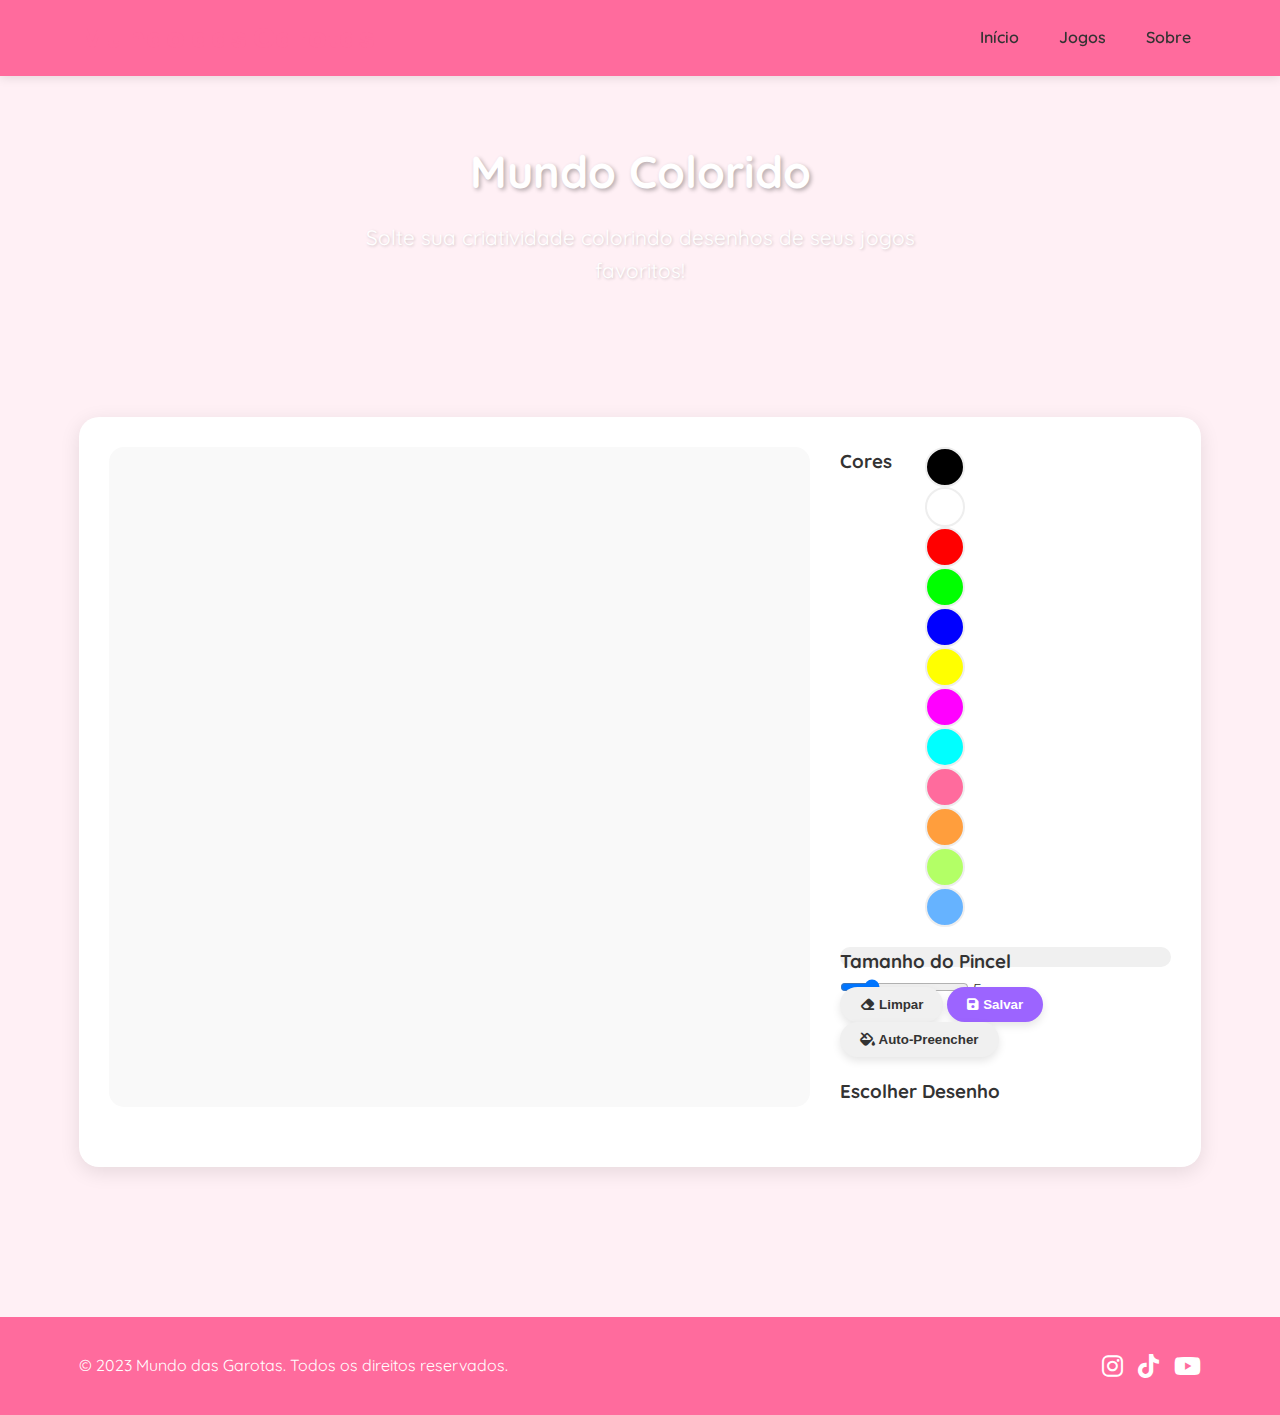
<file: jogos/colorir.html>
<!DOCTYPE html>
<html lang="pt-br">
<head>
    <meta charset="UTF-8">
    <meta name="viewport" content="width=device-width, initial-scale=1.0">
    <title>Mundo Colorido - Mundo das Garotas</title>
    <link rel="stylesheet" href="../css/style.css">
    <link rel="stylesheet" href="../css/colorir.css">
    <link rel="stylesheet" href="https://cdnjs.cloudflare.com/ajax/libs/font-awesome/6.4.0/css/all.min.css">
    <link href="https://fonts.googleapis.com/css2?family=Poppins:wght@300;400;500;600;700&family=Quicksand:wght@400;500;600;700&display=swap" rel="stylesheet">
</head>
<body>
    <header>
        <div class="container">
            <h1>Mundo das Garotas</h1>
            <nav>
                <ul>
                    <li><a href="../index.html">Início</a></li>
                    <li><a href="../jogos.html">Jogos</a></li>
                    <li><a href="../index.html#sobre">Sobre</a></li>
                </ul>
            </nav>
        </div>
    </header>

    <main>
        <section class="jogo-banner">
            <div class="container">
                <h2>Mundo Colorido</h2>
                <p>Solte sua criatividade colorindo desenhos de seus jogos favoritos!</p>
            </div>
        </section>

        <section class="jogo-area">
            <div class="container">
                <div class="jogo-container">
                    <div class="colorir-container">
                        <div class="desenho-container">
                            <div id="desenho-area">
                                <!-- O SVG será carregado aqui via JavaScript -->
                            </div>
                        </div>
                        
                        <div class="ferramentas-container">
                            <div class="paleta-cores">
                                <h3>Cores</h3>
                                <div class="cores">
                                    <div class="cor" data-cor="#000000" style="background-color: #000000;"></div>
                                    <div class="cor" data-cor="#ffffff" style="background-color: #ffffff;"></div>
                                    <div class="cor" data-cor="#ff0000" style="background-color: #ff0000;"></div>
                                    <div class="cor" data-cor="#00ff00" style="background-color: #00ff00;"></div>
                                    <div class="cor" data-cor="#0000ff" style="background-color: #0000ff;"></div>
                                    <div class="cor" data-cor="#ffff00" style="background-color: #ffff00;"></div>
                                    <div class="cor" data-cor="#ff00ff" style="background-color: #ff00ff;"></div>
                                    <div class="cor" data-cor="#00ffff" style="background-color: #00ffff;"></div>
                                    <div class="cor" data-cor="#ff6b9d" style="background-color: #ff6b9d;"></div>
                                    <div class="cor" data-cor="#ff9e3d" style="background-color: #ff9e3d;"></div>
                                    <div class="cor" data-cor="#b3ff66" style="background-color: #b3ff66;"></div>
                                    <div class="cor" data-cor="#66b3ff" style="background-color: #66b3ff;"></div>
                                </div>
                            </div>
                            
                            <div class="tamanho-pincel">
                                <h3>Tamanho do Pincel</h3>
                                <input type="range" id="pincel-tamanho" min="1" max="20" value="5">
                                <span id="tamanho-valor">5</span>
                            </div>
                            
                            <div class="acoes">
                                <button id="limpar" class="btn btn-secondary">
                                    <i class="fas fa-eraser"></i>
                                    Limpar
                                </button>
                                <button id="salvar" class="btn">
                                    <i class="fas fa-save"></i>
                                    Salvar
                                </button>
                                <button id="preencher" class="btn btn-secondary">
                                    <i class="fas fa-fill-drip"></i>
                                    Auto-Preencher
                                </button>
                            </div>
                            
                            <div class="escolher-desenho">
                                <h3>Escolher Desenho</h3>
                                <div class="lista-desenhos">
                                    <!-- Os desenhos serão adicionados via JavaScript -->
                                </div>
                            </div>
                        </div>
                    </div>
                </div>
            </div>
        </section>
    </main>

    <footer>
        <div class="container">
            <p>&copy; 2023 Mundo das Garotas. Todos os direitos reservados.</p>
            <div class="social">
                <a href="#"><i class="fab fa-instagram"></i></a>
                <a href="#"><i class="fab fa-tiktok"></i></a>
                <a href="#"><i class="fab fa-youtube"></i></a>
            </div>
        </div>
    </footer>

    <script src="../js/colorir.js"></script>
</body>
</html>
</file>
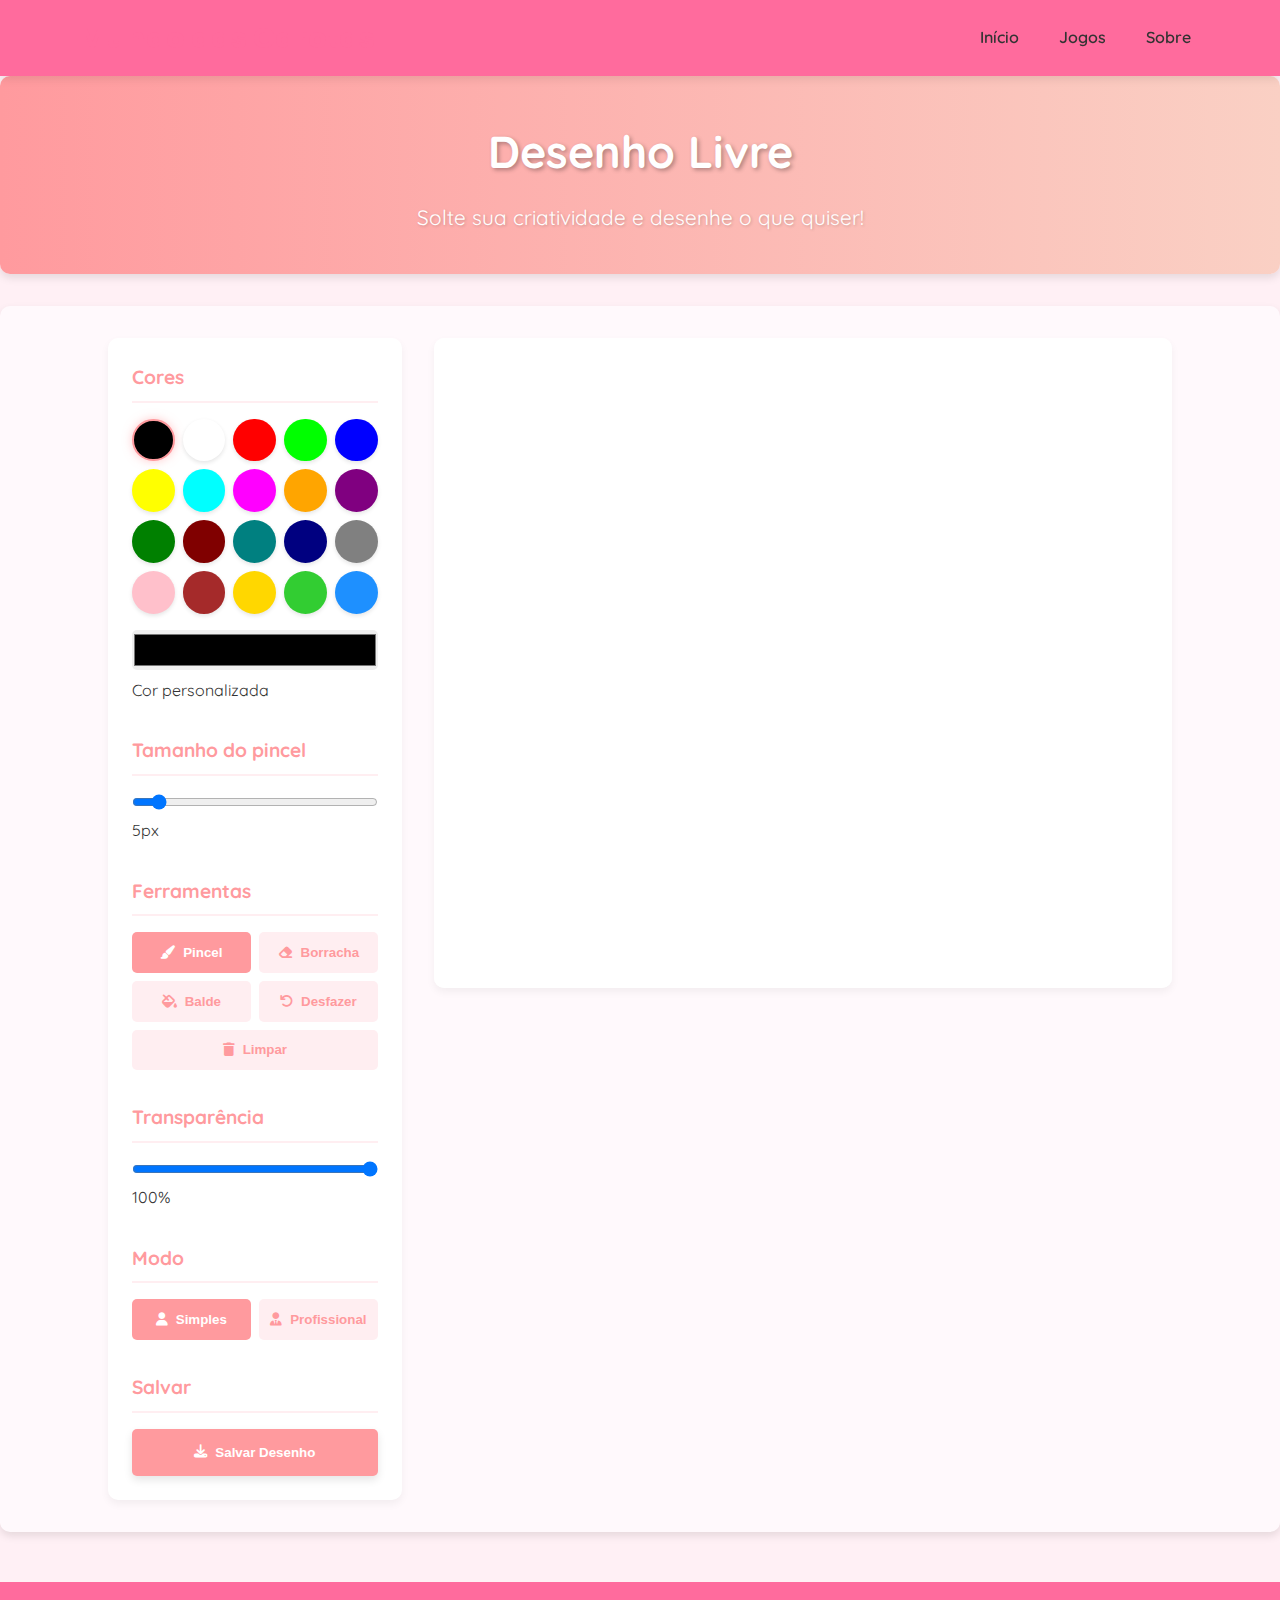
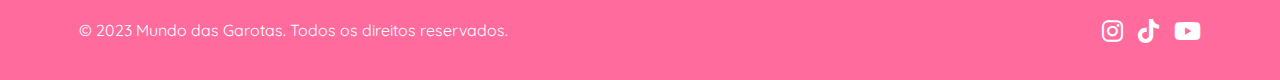
<file: jogos/desenhar.html>
<!DOCTYPE html>
<html lang="pt-br">
<head>
    <meta charset="UTF-8">
    <meta name="viewport" content="width=device-width, initial-scale=1.0">
    <title>Desenho Livre - Mundo das Garotas</title>
    <link rel="stylesheet" href="../css/style.css">
    <link rel="stylesheet" href="../css/desenhar.css">
    <link rel="stylesheet" href="https://cdnjs.cloudflare.com/ajax/libs/font-awesome/6.4.0/css/all.min.css">
    <link href="https://fonts.googleapis.com/css2?family=Poppins:wght@300;400;500;600;700&family=Quicksand:wght@400;500;600;700&display=swap" rel="stylesheet">
</head>
<body>
    <header>
        <div class="container">
            <h1>Mundo das Garotas</h1>
            <nav>
                <ul>
                    <li><a href="../index.html">Início</a></li>
                    <li><a href="../jogos.html">Jogos</a></li>
                    <li><a href="../index.html#sobre">Sobre</a></li>
                </ul>
            </nav>
        </div>
    </header>

    <main>
        <section class="jogo-banner">
            <div class="container">
                <h2>Desenho Livre</h2>
                <p>Solte sua criatividade e desenhe o que quiser!</p>
            </div>
        </section>

        <section class="jogo-area">
            <div class="container">
                <div class="jogo-container">
                    <div class="ferramentas-container">
                        <div class="ferramenta-grupo">
                            <h3>Cores</h3>
                            <div class="paleta-cores">
                                <!-- Cores serão adicionadas via JavaScript -->
                            </div>
                            <input type="color" id="cor-personalizada" value="#000000">
                            <label for="cor-personalizada">Cor personalizada</label>
                        </div>
                        
                        <div class="ferramenta-grupo">
                            <h3>Tamanho do pincel</h3>
                            <input type="range" id="tamanho-pincel" min="1" max="50" value="5">
                            <span id="tamanho-valor">5px</span>
                        </div>
                        
                        <div class="ferramenta-grupo">
                            <h3>Ferramentas</h3>
                            <div class="botoes-ferramentas">
                                <button id="pincel" class="ferramenta-btn ativa">
                                    <i class="fas fa-paint-brush"></i> Pincel
                                </button>
                                <button id="borracha" class="ferramenta-btn">
                                    <i class="fas fa-eraser"></i> Borracha
                                </button>
                                <button id="balde" class="ferramenta-btn">
                                    <i class="fas fa-fill-drip"></i> Balde
                                </button>
                                <button id="desfazer" class="ferramenta-btn">
                                    <i class="fas fa-undo"></i> Desfazer
                                </button>
                                <button id="limpar" class="ferramenta-btn">
                                    <i class="fas fa-trash"></i> Limpar
                                </button>
                            </div>
                        </div>
                        
                        <div class="ferramenta-grupo">
                            <h3>Transparência</h3>
                            <input type="range" id="transparencia" min="0" max="100" value="100">
                            <span id="transparencia-valor">100%</span>
                        </div>
                        
                        <div class="ferramenta-grupo">
                            <h3>Modo</h3>
                            <div class="botoes-ferramentas">
                                <button id="modo-simples" class="ferramenta-btn ativa">
                                    <i class="fas fa-user"></i> Simples
                                </button>
                                <button id="modo-pro" class="ferramenta-btn">
                                    <i class="fas fa-user-tie"></i> Profissional
                                </button>
                            </div>
                        </div>
                        
                        <div id="camadas-container" class="ferramenta-grupo" style="display: none;">
                            <h3>Camadas</h3>
                            <div id="lista-camadas">
                                <div class="camada-item ativa" data-id="0">
                                    <span>Camada 1</span>
                                    <div class="camada-controles">
                                        <button class="camada-visibilidade"><i class="fas fa-eye"></i></button>
                                        <button class="camada-excluir"><i class="fas fa-times"></i></button>
                                    </div>
                                </div>
                            </div>
                            <button id="adicionar-camada" class="btn-secondary">
                                <i class="fas fa-plus"></i> Nova Camada
                            </button>
                        </div>
                        
                        <div class="ferramenta-grupo">
                            <h3>Salvar</h3>
                            <button id="salvar" class="btn">
                                <i class="fas fa-download"></i> Salvar Desenho
                            </button>
                        </div>
                    </div>
                    
                    <div class="canvas-container">
                        <canvas id="desenho-canvas"></canvas>
                    </div>
                </div>
            </div>
        </section>
    </main>

    <footer>
        <div class="container">
            <p>&copy; 2023 Mundo das Garotas. Todos os direitos reservados.</p>
            <div class="social">
                <a href="#"><i class="fab fa-instagram"></i></a>
                <a href="#"><i class="fab fa-tiktok"></i></a>
                <a href="#"><i class="fab fa-youtube"></i></a>
            </div>
        </div>
    </footer>

    <script src="../js/desenhar.js"></script>
</body>
</html>
</file>
<file: css/style.css>
/* Estilos Gerais */
:root {
    --primary-color: #ff6b9d;
    --secondary-color: #9c64ff;
    --accent-color: #5ce1e6;
    --dark-color: #333333;
    --light-color: #ffffff;
    --background-color: #fff0f5;
}

* {
    margin: 0;
    padding: 0;
    box-sizing: border-box;
}

body {
    font-family: 'Quicksand', sans-serif;
    background-color: var(--background-color);
    color: var(--dark-color);
    line-height: 1.6;
}

.container {
    width: 90%;
    max-width: 1200px;
    margin: 0 auto;
    padding: 0 15px;
}

a {
    text-decoration: none;
    color: inherit;
}

ul {
    list-style: none;
}

img {
    max-width: 100%;
    height: auto;
    border-radius: 10px;
}

.btn {
    display: inline-block;
    background-color: var(--secondary-color);
    color: var(--light-color);
    padding: 10px 20px;
    border-radius: 30px;
    font-weight: 600;
    transition: all 0.3s ease;
    border: none;
    cursor: pointer;
    box-shadow: 0 4px 8px rgba(0, 0, 0, 0.1);
}

.btn:hover {
    background-color: var(--accent-color);
    transform: translateY(-3px);
    box-shadow: 0 6px 12px rgba(0, 0, 0, 0.15);
}

/* Header */
header {
    background-color: var(--primary-color);
    box-shadow: 0 2px 10px rgba(0, 0, 0, 0.1);
    position: sticky;
    top: 0;
    z-index: 100;
}

header .container {
    display: flex;
    justify-content: space-between;
    align-items: center;
    padding: 15px;
}

header h1 {
    color: var(--primary-color);
    font-family: 'Poppins', sans-serif;
    font-size: 1.8rem;
}

nav ul {
    display: flex;
    gap: 20px;
}

nav a {
    font-weight: 600;
    padding: 5px 10px;
    border-radius: 20px;
    transition: all 0.3s ease;
}

nav a:hover, nav a.active {
    background-color: var(--primary-color);
    color: var(--light-color);
}

/* Hero Section */
.hero {
    background: linear-gradient(135deg, var(--primary-color), var(--secondary-color));
    color: var(--light-color);
    text-align: center;
    padding: 80px 0;
    margin-bottom: 50px;
    border-radius: 0 0 30px 30px;
}

.hero h2 {
    font-size: 2.8rem;
    margin-bottom: 20px;
    font-family: 'Poppins', sans-serif;
    text-shadow: 2px 2px 4px rgba(0, 0, 0, 0.3);
    color: var(--light-color);
}

.hero p {
    font-size: 1.3rem;
    margin-bottom: 30px;
    max-width: 600px;
    margin-left: auto;
    margin-right: auto;
    text-shadow: 1px 1px 3px rgba(0, 0, 0, 0.2);
    color: var(--light-color);
}

.hero .btn {
    background-color: var(--light-color);
    color: var(--primary-color);
    font-size: 1.1rem;
    padding: 12px 30px;
}

.hero .btn:hover {
    background-color: var(--accent-color);
    color: var(--dark-color);
}

/* Jogos Grid */
.jogos-destaque, .todos-jogos {
    padding: 50px 0;
}

.jogos-destaque h2, .todos-jogos h2, .jogos-banner h2, .sobre h2 {
    text-align: center;
    font-size: 2.2rem;
    margin-bottom: 40px;
    color: var(--secondary-color);
    font-family: 'Poppins', sans-serif;
    text-shadow: 1px 1px 2px rgba(0, 0, 0, 0.1);
}

.jogos-grid {
    display: grid;
    grid-template-columns: repeat(auto-fill, minmax(280px, 1fr));
    gap: 30px;
}

.jogo-card {
    background-color: var(--light-color);
    border-radius: 15px;
    overflow: hidden;
    box-shadow: 0 5px 15px rgba(0, 0, 0, 0.1);
    transition: transform 0.3s ease, box-shadow 0.3s ease;
    display: flex;
    flex-direction: column;
}

.jogo-card:hover {
    transform: translateY(-10px);
    box-shadow: 0 15px 30px rgba(0, 0, 0, 0.15);
}

.jogo-card img {
    width: 100%;
    height: 200px;
    object-fit: cover;
    border-radius: 15px 15px 0 0;
}

.jogo-card h3 {
    color: var(--primary-color);
    margin: 20px 20px 10px;
    font-family: 'Poppins', sans-serif;
}

.jogo-card p {
    margin: 0 20px 15px;
    color: var(--dark-color);
    flex-grow: 1;
}

.jogo-card .btn {
    margin: 0 20px 20px;
    align-self: flex-start;
}

.tags {
    display: flex;
    flex-wrap: wrap;
    gap: 5px;
    margin: 0 20px 15px;
}

.tag {
    font-size: 0.8rem;
    padding: 3px 10px;
    border-radius: 15px;
    background-color: #f0f0f0;
}

.tag:nth-child(1) {
    background-color: var(--primary-color);
    color: white;
}

.tag:nth-child(2) {
    background-color: var(--secondary-color);
    color: white;
}

.tag:nth-child(3) {
    background-color: var(--accent-color);
    color: white;
}

/* Jogos Banner */
.jogos-banner {
    background: linear-gradient(135deg, var(--secondary-color), var(--accent-color));
    color: var(--light-color);
    text-align: center;
    padding: 60px 0;
    margin-bottom: 50px;
    border-radius: 0 0 30px 30px;
}

.jogos-banner h2 {
    color: var(--light-color);
    font-size: 2.5rem;
    text-shadow: 2px 2px 4px rgba(0, 0, 0, 0.3);
}

.jogos-banner p {
    font-size: 1.3rem;
    margin-top: 10px;
    color: var(--light-color);
    text-shadow: 1px 1px 3px rgba(0, 0, 0, 0.2);
}

/* Sobre Section */
.sobre {
    background-color: var(--light-color);
    padding: 60px 0;
    margin: 50px 0;
    border-radius: 30px;
}

.sobre .container {
    max-width: 800px;
    text-align: center;
}

.sobre p {
    margin-bottom: 20px;
    font-size: 1.1rem;
}

/* Footer */
footer {
    background-color: var(--primary-color);
    color: var(--light-color);
    padding: 30px 0;
    margin-top: 50px;
}

footer .container {
    display: flex;
    justify-content: space-between;
    align-items: center;
}

.social {
    display: flex;
    gap: 15px;
}

.social a {
    color: var(--light-color);
    font-size: 1.5rem;
    transition: color 0.3s ease;
}

.social a:hover {
    color: var(--primary-color);
}

/* Responsividade */
@media (max-width: 768px) {
    header .container {
        flex-direction: column;
        gap: 15px;
    }
    
    .hero {
        padding: 60px 0;
    }
    
    .hero h2 {
        font-size: 2rem;
    }
    
    footer .container {
        flex-direction: column;
        gap: 20px;
        text-align: center;
    }
    
    .jogos-grid {
        grid-template-columns: repeat(auto-fill, minmax(250px, 1fr));
    }
}
</file>
<file: css/colorir.css>
/* Estilos específicos para o jogo de colorir */

.jogo-banner {
    background: linear-gradient(135deg, var(--fortnite-color), var(--accent-color));
    color: var(--light-color);
    text-align: center;
    padding: 60px 0;
    margin-bottom: 50px;
    border-radius: 0 0 30px 30px;
}

.jogo-banner h2 {
    color: #fff;
    font-size: 2.8rem;
    margin-bottom: 0.8rem;
    text-shadow: 2px 2px 4px rgba(0, 0, 0, 0.3);
}

.jogo-banner p {
    color: #fff;
    font-size: 1.3rem;
    margin-top: 10px;
    max-width: 600px;
    margin-left: auto;
    margin-right: auto;
    text-shadow: 1px 1px 3px rgba(0, 0, 0, 0.2);
}

.jogo-area {
    padding: 20px 0 60px;
}

.jogo-container {
    background-color: var(--light-color);
    border-radius: 20px;
    box-shadow: 0 5px 20px rgba(0, 0, 0, 0.1);
    padding: 30px;
    margin-bottom: 40px;
}

/* Temas */
.temas-container {
    margin-bottom: 30px;
    text-align: center;
}

.temas-container h3 {
    margin-bottom: 15px;
    color: var(--secondary-color);
    font-family: 'Poppins', sans-serif;
}

.temas {
    display: flex;
    justify-content: center;
    gap: 15px;
}

.tema-btn {
    padding: 10px 20px;
    border-radius: 30px;
    border: 2px solid var(--primary-color);
    background-color: transparent;
    color: var(--primary-color);
    font-weight: 600;
    cursor: pointer;
    transition: all 0.3s ease;
}

.tema-btn:hover, .tema-btn.active {
    background-color: var(--primary-color);
    color: var(--light-color);
}

.tema-btn[data-tema="valorant"] {
    border-color: var(--valorant-color);
    color: var(--valorant-color);
}

.tema-btn[data-tema="valorant"]:hover, .tema-btn[data-tema="valorant"].active {
    background-color: var(--valorant-color);
    color: var(--light-color);
}

.tema-btn[data-tema="fortnite"] {
    border-color: var(--fortnite-color);
    color: var(--fortnite-color);
}

.tema-btn[data-tema="fortnite"]:hover, .tema-btn[data-tema="fortnite"].active {
    background-color: var(--fortnite-color);
    color: var(--light-color);
}

.tema-btn[data-tema="stardew"] {
    border-color: var(--stardew-color);
    color: var(--stardew-color);
}

.tema-btn[data-tema="stardew"]:hover, .tema-btn[data-tema="stardew"].active {
    background-color: var(--stardew-color);
    color: var(--light-color);
}

/* Área de colorir */
.colorir-container {
    display: flex;
    gap: 30px;
    margin-bottom: 30px;
}

.desenho-container {
    flex: 2;
    background-color: #f9f9f9;
    border-radius: 15px;
    padding: 20px;
    display: flex;
    justify-content: center;
    align-items: center;
    min-height: 500px;
}

.desenho {
    width: 100%;
    height: 100%;
    display: flex;
    justify-content: center;
    align-items: center;
}

.desenho svg {
    max-width: 100%;
    max-height: 450px;
    cursor: crosshair;
}

.desenho svg path, .desenho svg rect, .desenho svg circle, .desenho svg polygon {
    transition: fill 0.3s ease;
}

/* Ferramentas */
.ferramentas-container {
    flex: 1;
    display: flex;
    flex-direction: column;
    gap: 20px;
}

.cores-container h4, .tamanho-container h4, .desenhos-container h4 {
    margin-bottom: 10px;
    color: var(--primary-color);
    font-family: 'Poppins', sans-serif;
}

.paleta-cores {
    display: grid;
    grid-template-columns: repeat(4, 1fr);
    gap: 10px;
}

.cor {
    width: 40px;
    height: 40px;
    border-radius: 50%;
    cursor: pointer;
    transition: transform 0.3s ease, box-shadow 0.3s ease;
    border: 2px solid #eee;
}

.cor:hover, .cor.selected {
    transform: scale(1.1);
    box-shadow: 0 5px 15px rgba(0, 0, 0, 0.1);
    border-color: #333;
}

.tamanho-pincel {
    width: 100%;
    height: 20px;
    -webkit-appearance: none;
    appearance: none;
    background: #f0f0f0;
    outline: none;
    border-radius: 10px;
}

.tamanho-pincel::-webkit-slider-thumb {
    -webkit-appearance: none;
    appearance: none;
    width: 20px;
    height: 20px;
    border-radius: 50%;
    background: var(--primary-color);
    cursor: pointer;
}

.tamanho-pincel::-moz-range-thumb {
    width: 20px;
    height: 20px;
    border-radius: 50%;
    background: var(--primary-color);
    cursor: pointer;
}

.acoes-container {
    display: flex;
    flex-direction: column;
    gap: 10px;
}

.btn-secondary {
    background-color: #f0f0f0;
    color: var(--dark-color);
}

.btn-secondary:hover {
    background-color: #e0e0e0;
}

.lista-desenhos {
    display: grid;
    grid-template-columns: repeat(2, 1fr);
    gap: 10px;
}

.desenho-opcao {
    border-radius: 10px;
    overflow: hidden;
    cursor: pointer;
    transition: transform 0.3s ease, box-shadow 0.3s ease;
    border: 2px solid #eee;
}

.desenho-opcao img {
    width: 100%;
    height: 100%;
    object-fit: cover;
}

.desenho-opcao:hover, .desenho-opcao.selected {
    transform: scale(1.05);
    box-shadow: 0 5px 15px rgba(0, 0, 0, 0.1);
    border-color: var(--primary-color);
}

/* Responsividade */
@media (max-width: 992px) {
    .colorir-container {
        flex-direction: column;
    }
    
    .desenho-container {
        min-height: 400px;
    }
    
    .paleta-cores {
        grid-template-columns: repeat(6, 1fr);
    }
    
    .lista-desenhos {
        grid-template-columns: repeat(3, 1fr);
    }
}

@media (max-width: 768px) {
    .temas {
        flex-direction: column;
        align-items: center;
    }
    
    .paleta-cores {
        grid-template-columns: repeat(4, 1fr);
    }
    
    .lista-desenhos {
        grid-template-columns: repeat(2, 1fr);
    }
}

@media (max-width: 576px) {
    .paleta-cores {
        grid-template-columns: repeat(3, 1fr);
    }
}
</file>
<file: css/desenhar.css>
/* Estilos para o jogo de desenho livre */
.jogo-banner {
    background: linear-gradient(to right, #ff9a9e, #fad0c4);
    padding: 2.5rem 0;
    text-align: center;
    margin-bottom: 2rem;
    border-radius: 10px;
    box-shadow: 0 4px 8px rgba(0, 0, 0, 0.1);
}

.jogo-banner h2 {
    color: #fff;
    font-size: 2.8rem;
    margin-bottom: 0.8rem;
    text-shadow: 2px 2px 4px rgba(0, 0, 0, 0.3);
}

.jogo-banner p {
    color: #fff;
    font-size: 1.3rem;
    max-width: 600px;
    margin: 0 auto;
    text-shadow: 1px 1px 3px rgba(0, 0, 0, 0.2);
}

.jogo-area {
    background-color: #fff9fc;
    padding: 2rem;
    border-radius: 10px;
    box-shadow: 0 4px 8px rgba(0, 0, 0, 0.1);
    margin-bottom: 2rem;
}

.jogo-container {
    display: flex;
    flex-wrap: wrap;
    gap: 2rem;
}

.ferramentas-container {
    flex: 1;
    min-width: 250px;
    max-width: 300px;
    background-color: #fff;
    padding: 1.5rem;
    border-radius: 10px;
    box-shadow: 0 4px 8px rgba(0, 0, 0, 0.05);
}

.ferramenta-grupo {
    margin-bottom: 2rem;
}

.ferramenta-grupo:last-child {
    margin-bottom: 0;
}

.ferramenta-grupo h3 {
    color: #ff9a9e;
    margin-bottom: 1rem;
    font-size: 1.2rem;
    border-bottom: 2px solid #ffeef1;
    padding-bottom: 0.5rem;
}

.paleta-cores {
    display: grid;
    grid-template-columns: repeat(5, 1fr);
    gap: 0.5rem;
    margin-bottom: 1rem;
}

.cor {
    width: 100%;
    aspect-ratio: 1/1;
    border-radius: 50%;
    cursor: pointer;
    transition: all 0.3s ease;
    border: 2px solid transparent;
    box-shadow: 0 2px 4px rgba(0, 0, 0, 0.1);
}

.cor:hover {
    transform: scale(1.1);
    box-shadow: 0 4px 8px rgba(0, 0, 0, 0.15);
}

.cor.ativa {
    border-color: #ff9a9e;
    box-shadow: 0 0 10px rgba(255, 154, 158, 0.5);
}

input[type="color"] {
    width: 100%;
    height: 40px;
    border: none;
    border-radius: 5px;
    cursor: pointer;
    margin-bottom: 0.5rem;
}

input[type="range"] {
    width: 100%;
    margin-bottom: 0.5rem;
}

.botoes-ferramentas {
    display: flex;
    flex-wrap: wrap;
    gap: 0.5rem;
}

.ferramenta-btn {
    flex: 1;
    min-width: 80px;
    padding: 0.8rem;
    border: none;
    border-radius: 5px;
    background-color: #ffeef1;
    color: #ff9a9e;
    cursor: pointer;
    transition: all 0.3s ease;
    display: flex;
    align-items: center;
    justify-content: center;
    font-weight: 600;
}

.ferramenta-btn i {
    margin-right: 0.5rem;
}

.ferramenta-btn:hover {
    background-color: #ffd6da;
    transform: translateY(-2px);
}

.ferramenta-btn.ativa {
    background-color: #ff9a9e;
    color: #fff;
}

.btn {
    width: 100%;
    padding: 1rem;
    border: none;
    border-radius: 5px;
    background-color: #ff9a9e;
    color: #fff;
    cursor: pointer;
    transition: all 0.3s ease;
    font-weight: 600;
    display: flex;
    align-items: center;
    justify-content: center;
}

.btn i {
    margin-right: 0.5rem;
}

.btn:hover {
    background-color: #ff8589;
    transform: translateY(-2px);
}

.canvas-container {
    flex: 3;
    min-width: 300px;
    height: 650px;
    background-color: #fff;
    border-radius: 10px;
    box-shadow: 0 4px 8px rgba(0, 0, 0, 0.05);
    overflow: hidden;
    position: relative;
}

#desenho-canvas {
    position: absolute;
    top: 0;
    left: 0;
    width: 100%;
    height: 100%;
    cursor: crosshair;
    touch-action: none;
}

/* Estilos para camadas */
#camadas-container {
    max-height: 200px;
    overflow-y: auto;
}

#lista-camadas {
    display: flex;
    flex-direction: column;
    gap: 0.5rem;
    margin-bottom: 0.5rem;
}

.camada-item {
    display: flex;
    justify-content: space-between;
    align-items: center;
    background-color: #ffeef1;
    padding: 0.5rem;
    border-radius: 5px;
    cursor: pointer;
    transition: all 0.3s ease;
}

.camada-item.ativa {
    background-color: #ff9a9e;
    color: #fff;
}

.camada-item span {
    font-size: 0.9rem;
    font-weight: 600;
}

.camada-controles {
    display: flex;
    gap: 0.3rem;
}

.camada-controles button {
    background: none;
    border: none;
    cursor: pointer;
    font-size: 0.9rem;
    color: inherit;
    padding: 0.2rem;
    border-radius: 3px;
    transition: all 0.2s ease;
}

.camada-controles button:hover {
    background-color: rgba(255, 255, 255, 0.3);
}

.camada-invisivel {
    opacity: 0.5;
}

.btn-secondary {
    width: 100%;
    padding: 0.5rem;
    border: none;
    border-radius: 5px;
    background-color: #ffd6da;
    color: #ff9a9e;
    cursor: pointer;
    transition: all 0.3s ease;
    font-weight: 600;
    display: flex;
    align-items: center;
    justify-content: center;
    margin-top: 0.5rem;
}

.btn-secondary i {
    margin-right: 0.5rem;
}

.btn-secondary:hover {
    background-color: #ffbdc3;
    transform: translateY(-2px);
}

/* Estilos para múltiplos canvas (camadas) */
.canvas-container {
    position: relative;
}

.canvas-layer {
    position: absolute;
    top: 0;
    left: 0;
    width: 100%;
    height: 100%;
    pointer-events: none;
}

.canvas-layer.ativa {
    pointer-events: auto;
}

/* Responsividade */
@media (max-width: 768px) {
    .jogo-container {
        flex-direction: column;
    }
    
    .ferramentas-container {
        max-width: 100%;
    }
    
    .canvas-container {
        height: 500px;
    }
}

@media (max-width: 480px) {
    .paleta-cores {
        grid-template-columns: repeat(4, 1fr);
    }
    
    .canvas-container {
        height: 400px;
    }
}
</file>
